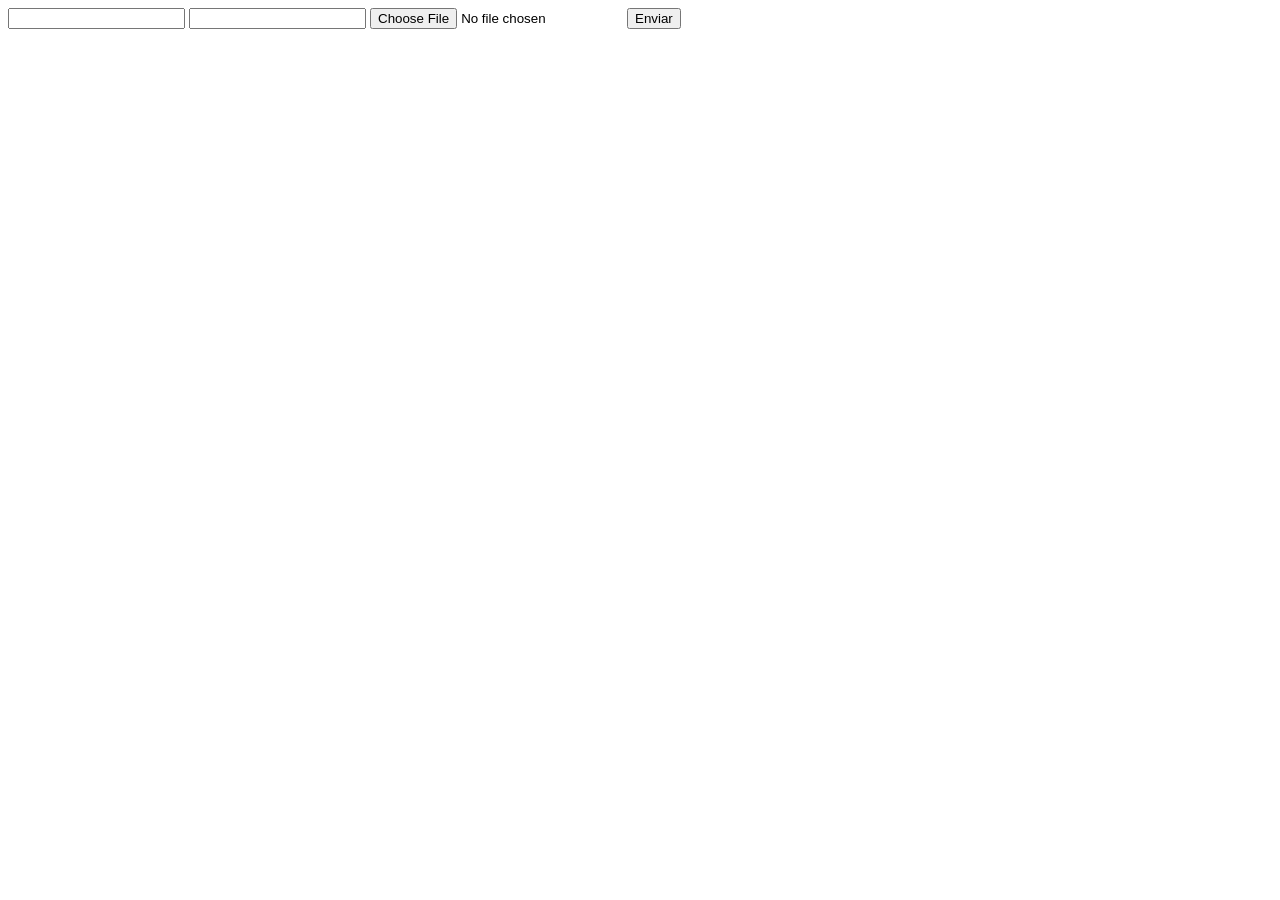
<file: DOCUMENTOS_DE_APOIO/exemplo_de_upload_de_arquivo/public/index.html>
<!DOCTYPE html>
<html lang="en">

<head>
  <meta charset="UTF-8">
  <meta http-equiv="X-UA-Compatible" content="IE=edge">
  <meta name="viewport" content="width=device-width, initial-scale=1.0">
  <title>Upload</title>
</head>

<body>

  <div>
    <input name="nome" id="nome" type="text" />
    <input name="email" id="email" type="url" />
    <input name="foto" id="foto" type="file" />
    <button onclick="enviar()">Enviar</button>
  </div>

  <div id="container"></div>
</body>

</html>

<script>
  function enviar() {
    const formData = new FormData();
    formData.append('foto', foto.files[0])
    formData.append('nome', nome.value)
    formData.append('email', email.value)

    fetch("/usuarios/cadastro", {
      method: "POST",
      body: formData
    })
      .then(res => {
        window.location = "./perfil.html"
      })
      .catch(err => {
        console.log(err);
      })
  }
</script>
</file>
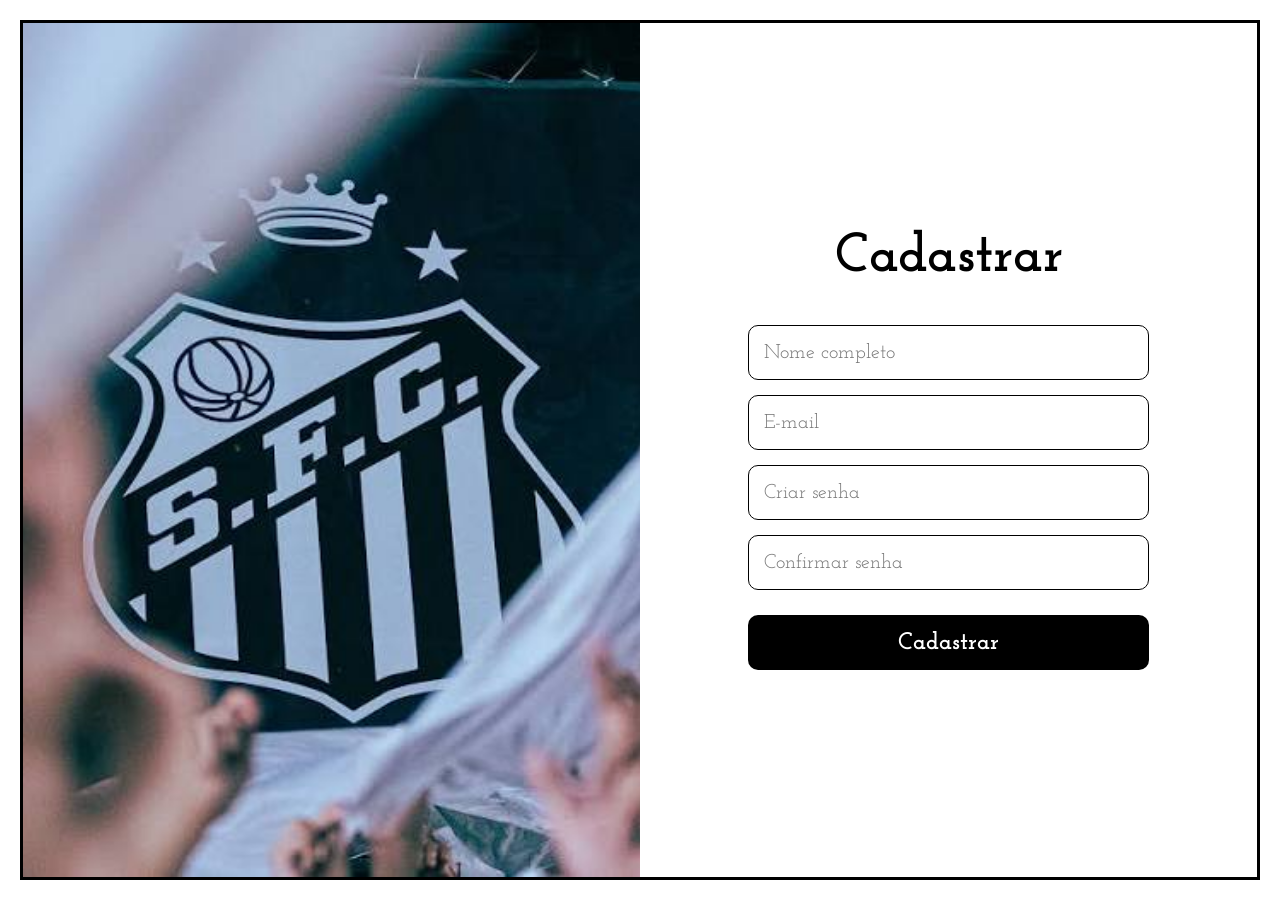
<file: html/cadastro.html>
<!DOCTYPE html>
<html lang="en">
<head>
    <meta charset="UTF-8">
    <meta name="viewport" content="width=device-width, initial-scale=1.0">
    <title>Cadastro - Santos FC</title>
    <link rel="stylesheet" href="../styles/cadastro.css">
</head>
<body>
    <div class="tela-cadastro">

        <div class="imagem-cadastro">
            <img src="../img/images (1).jpg" alt="Santos FC">
        </div>

        <div class="area-cadastro">

            <h1>Cadastrar</h1>

            <form>
                <input type="text" placeholder="Nome completo" required>

                <input type="email" placeholder="E-mail" required>

                <input type="password" placeholder="Criar senha" required>

                <input type="password" placeholder="Confirmar senha" required>

                <button type="submit">Cadastrar</button>
            </form>

        </div>

    </div>

    
</body>
</html>
</file>
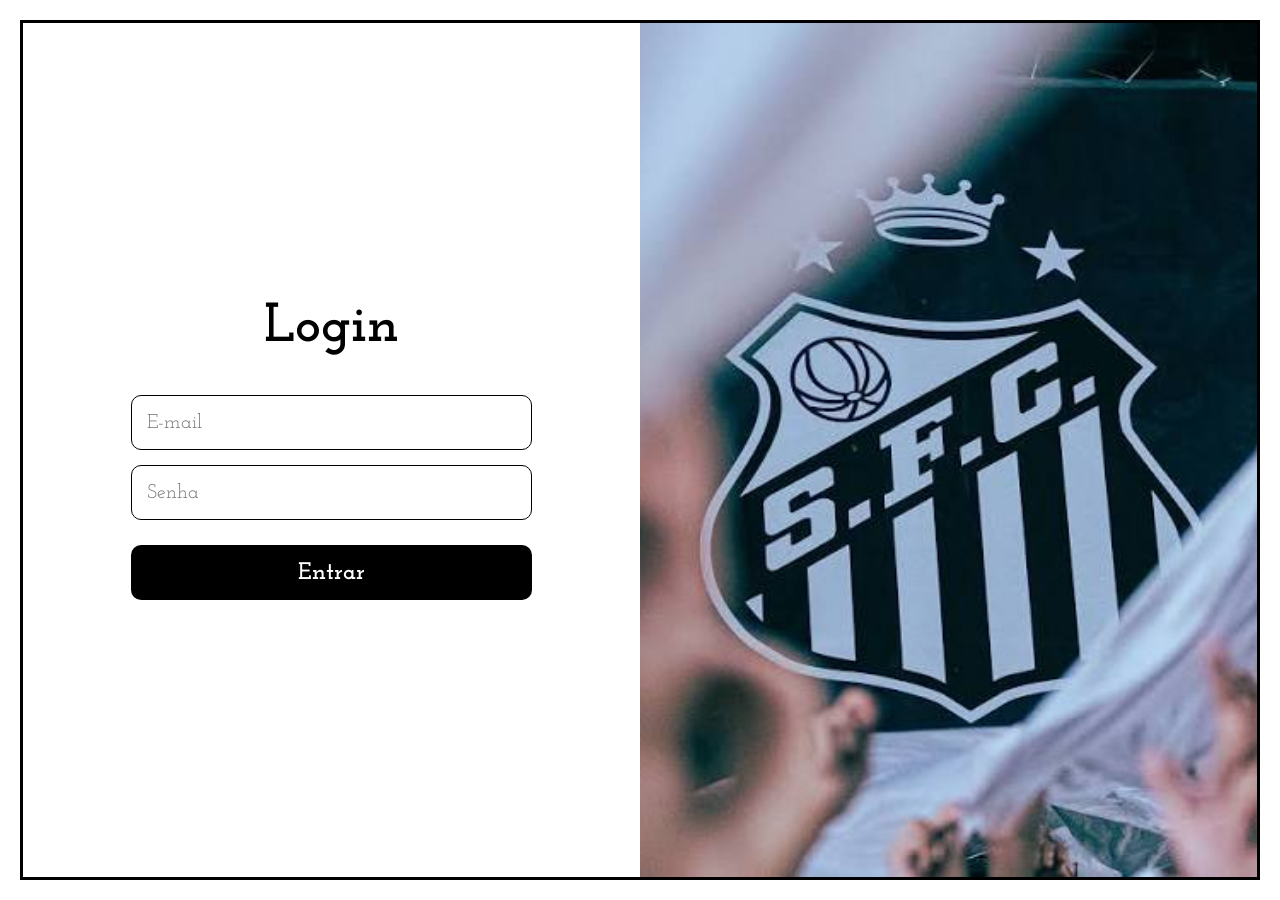
<file: html/login.html>
<!DOCTYPE html>
<html lang="en">
<head>
    <meta charset="UTF-8">
    <meta name="viewport" content="width=device-width, initial-scale=1.0">
    <title>Login - Santos FC</title>
    <link rel="stylesheet" href="../styles/login.css">
</head>
<body>
    <div class="tela-login">

        <div class="area-login">

            <h1>Login</h1>

            <form>

                <input type="email"
                       placeholder="E-mail"
                       required> 

                <input type="password"
                       placeholder="Senha"
                       required>

                <button type="submit">Entrar</button>

            </form>

        </div>

        <div class="imagem-login">
            <img src="../img/images (1).jpg"
                 alt="Vila Belmiro">
        </div>

    </div>
</body>
</html>
</file>
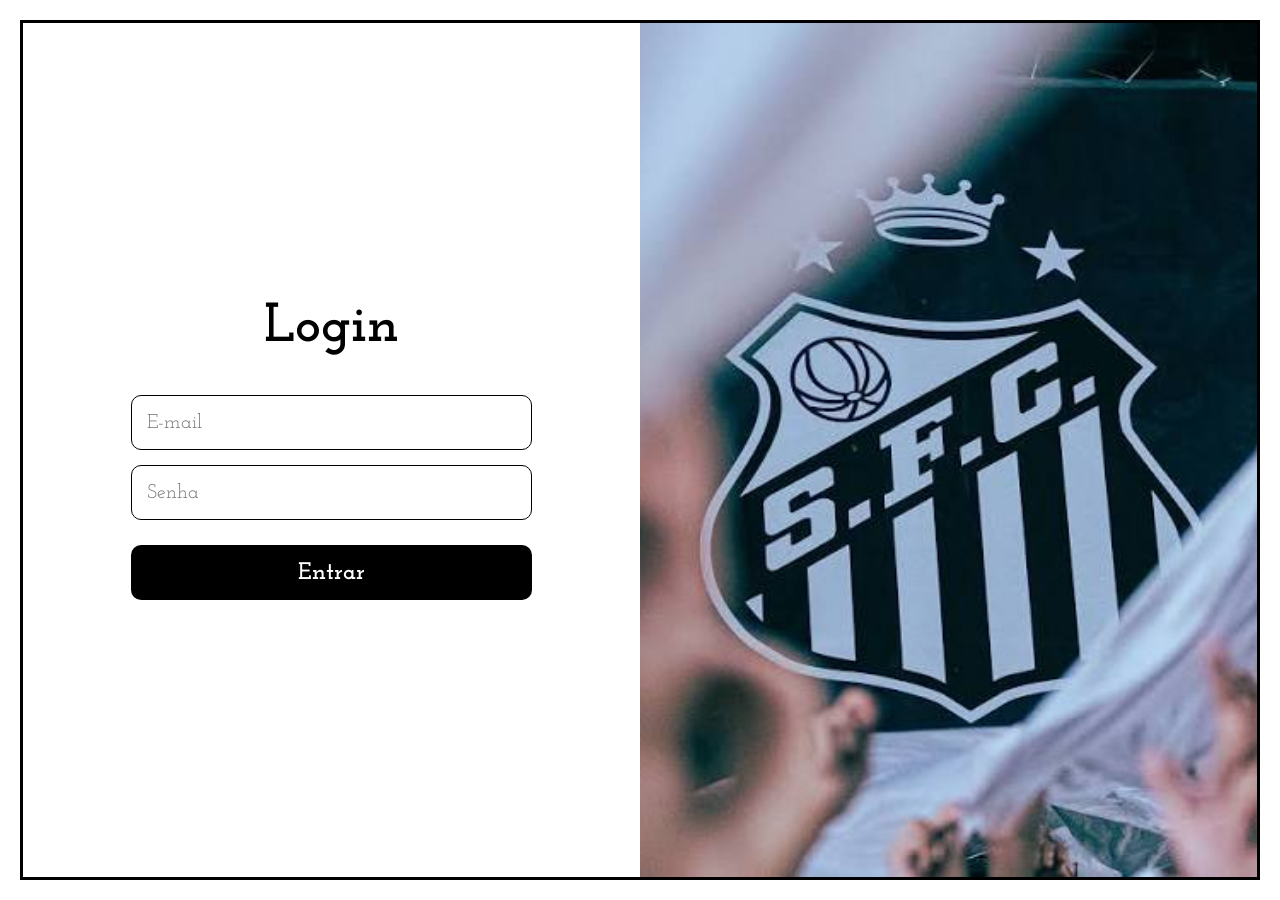
<file: public/cadastrojogador.html>
<!DOCTYPE html>
<html lang="pt-BR">

<head>
    <meta charset="UTF-8">
    <meta name="viewport" content="width=device-width, initial-scale=1.0">
    <title>Cadastro de Jogadores - Santos FC</title>
    <link rel="stylesheet" href="./css/cadastrojogador.css">
</head>

<body onload="listar()">

    <div class="container">

        <div class="cabecalho">
            <img src="https://upload.wikimedia.org/wikipedia/commons/1/15/Santos_Logo.png?utm_source=commons.wikimedia.org&utm_campaign=index&utm_content=thumbnail_unscaled&_=20230206125350"
                alt="Santos FC">
            <h1>Cadastro de jogadores</h1>
        </div>

        <div class="card-cadastro">

            <form>

                <div class="campos">

                    <div class="campo">
                        <label for="ipt_nome">Nome</label>
                        <input type="text" id="ipt_nome" placeholder="Nome do jogador" required>
                    </div>

                    <div class="campo">
                        <label for="slc_posicao">Posição</label>

                        <select id="slc_posicao" required>
                            <option value="">Selecione</option>
                            <option value="1">Goleiro</option>
                            <option value="2">Zagueiro</option>
                            <option value="3">Lateral</option>
                            <option value="4">Volante</option>
                            <option value="5">Meio-campista</option>
                            <option value="6">Atacante</option>
                        </select>
                    </div>

                    <div class="campo">
                        <label for="ipt_idade">Idade</label>
                        <input type="number" id="ipt_idade" min="16" max="50" placeholder="Ex.: 22" required>
                    </div>

                    <div class="campo">
                        <label for="ipt_camisa">Camisa</label>
                        <input type="number" id="ipt_camisa" min="1" max="99" placeholder="Ex.: 10" required>
                    </div>

                    <div class="campo">
                        <label for="ipt_nota">Nota geral</label>
                        <input type="number" id="ipt_nota" min="0" max="100" placeholder="0 a 100" required>
                    </div>

                </div>

                <button type="button" id="btn_cadastrar" onclick="cadastrar()">
                    + Cadastrar jogador
                </button>

                <div id="mensagem_erro"></div>

            </form>

        </div>

        <div class="card-tabela">

            <h2>Jogadores cadastrados</h2>

            <div class="tabela">

                <div class="linha cabecalho-tabela">
                    <div>ID</div>
                    <div>Nome</div>
                    <div>Posição</div>
                    <div>Idade</div>
                    <div>Camisa</div>
                    <div>Nota geral</div>
                    <div>Favorito</div>
                </div>

                <div id="lista_jogadores">

                </div>

            </div>

        </div>

        <a class="voltar" href="dashboard.html">
            Voltar para a dashboard
        </a>

    </div>

    <script>

        let idUsuario = sessionStorage.ID_USUARIO;

        if (!idUsuario) {
            window.location = "loginusuario.html";
        }

        function cadastrar() {

            let nome = ipt_nome.value.trim();
            let posicao = slc_posicao.value;
            let idade = ipt_idade.value;
            let camisa = ipt_camisa.value;
            let nota = ipt_nota.value;

            let mensagem = document.getElementById("mensagem_erro");

            mensagem.style.color = "red";

            if (nome == "" || posicao == "" || idade == "" ||
                camisa == "" || nota == "") {

                mensagem.innerHTML = "Preencha todos os campos!";
                return false;
            }

            if (idade < 16 || idade > 50) {
                mensagem.innerHTML = "A idade deve estar entre 16 e 50 anos!";
                return false;
            }

            if (camisa < 1 || camisa > 99) {
                mensagem.innerHTML = "A camisa deve estar entre 1 e 99!";
                return false;
            }

            if (nota < 0 || nota > 100) {
                mensagem.innerHTML = "A nota deve estar entre 0 e 100!";
                return false;
            }

            if (btn_cadastrar.disabled) {
                return false;
            }

            btn_cadastrar.disabled = true;

            fetch("/jogadores/cadastrar", {
                method: "POST",
                headers: {
                    "Content-Type": "application/json"
                },
                body: JSON.stringify({
                    idUsuarioServer: idUsuario,
                    nomeServer: nome,
                    posicaoServer: posicao,
                    idadeServer: idade,
                    camisaServer: camisa,
                    notaServer: nota
                })
            })
                .then(function (resposta) {

                    btn_cadastrar.disabled = false;

                    if (resposta.ok) {

                        mensagem.style.color = "green";
                        mensagem.innerHTML = "Jogador cadastrado com sucesso!";

                        ipt_nome.value = "";
                        slc_posicao.value = "";
                        ipt_idade.value = "";
                        ipt_camisa.value = "";
                        ipt_nota.value = "";

                        listar();

                    } else {
                        resposta.text().then(function (erro) {
                            mensagem.textContent = erro;
                            console.log("Status:", resposta.status);
                            console.log("Erro:", erro);
                        });
                    }

                })
                .catch(function (erro) {

                    console.log(erro);
                    btn_cadastrar.disabled = false;
                    mensagem.innerHTML = "Erro ao conectar com o servidor!";

                });
        }

        function listar() {

            if (!idUsuario) {
                return;
            }

            fetch(`/jogadores/listar/${idUsuario}`)
                .then(function (resposta) {

                    if (resposta.ok) {
                        return resposta.json();
                    }

                    throw new Error("Erro ao listar jogadores!");

                })
                .then(function (jogadores) {

                    lista_jogadores.innerHTML = "";

                    for (let i = 0; i < jogadores.length; i++) {

                        let jogador = jogadores[i];

                        let linha = document.createElement("div");

                        linha.className = "linha";

                        let dados = [
                            jogador.idJogador,
                            jogador.nome,
                            jogador.nomePosicao,
                            jogador.idade,
                            jogador.numeroCamisa,
                            jogador.notaGeral
                        ];

                        for (let j = 0; j < dados.length; j++) {

                            let coluna = document.createElement("div");

                            coluna.textContent = dados[j];

                            linha.appendChild(coluna);
                        }

                        let colunaFavorito = document.createElement("div");

                        let estrela = document.createElement("button");

                        estrela.type = "button";
                        estrela.className = "btn-favorito";

                        if (jogador.idFavorito != null) {

                            estrela.innerHTML = "★";
                            estrela.classList.add("favoritado");

                        } else {

                            estrela.innerHTML = "☆";

                        }

                        estrela.onclick = function () {

                            estrela.disabled = true;

                            alterarFavorito(
                                jogador.idJogador,
                                jogador.idFavorito,
                                estrela
                            );
                        };

                        colunaFavorito.appendChild(estrela);

                        linha.appendChild(colunaFavorito);

                        lista_jogadores.appendChild(linha);
                    }

                })
                .catch(function (erro) {

                    console.log(erro);

                    lista_jogadores.textContent =
                        "Erro ao carregar jogadores!";

                });
        }

        function alterarFavorito(idJogador, idFavorito, estrela) {

            let rota = "/jogadores/favoritar";
            let metodo = "POST";

            if (idFavorito != null) {

                rota = "/jogadores/desfavoritar";
                metodo = "DELETE";

            }

            fetch(rota, {

                method: metodo,

                headers: {
                    "Content-Type": "application/json"
                },

                body: JSON.stringify({
                    idUsuarioServer: idUsuario,
                    idJogadorServer: idJogador
                })

            })
                .then(function (resposta) {

                    if (resposta.ok) {

                        listar();

                    } else {

                        estrela.disabled = false;
                        alert("Erro ao alterar favorito!");

                    }

                })
                .catch(function (erro) {

                    estrela.disabled = false;
                    console.log(erro);

                    alert("Erro ao conectar com o servidor!");

                });
        }

    </script>

</body>

</html>
</file>
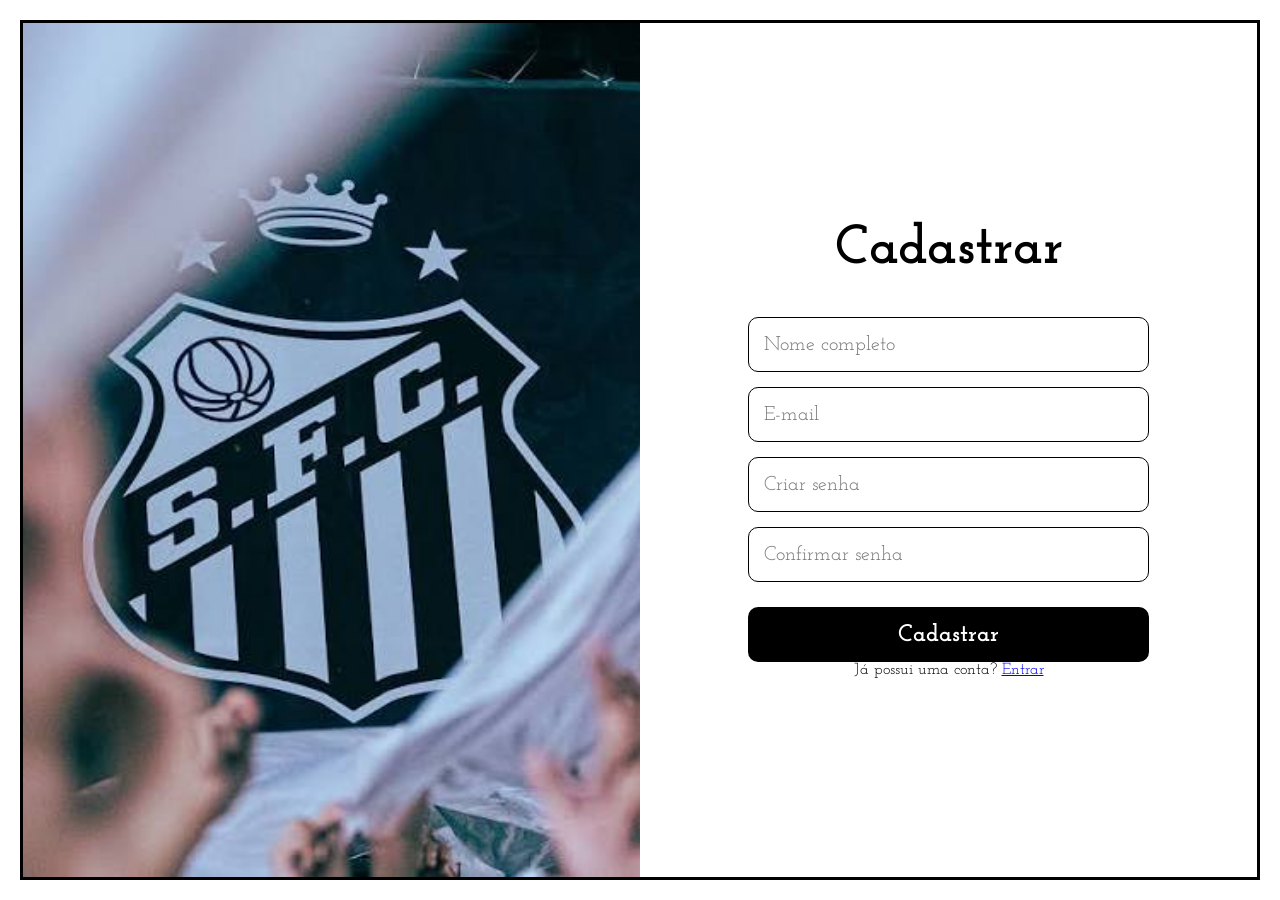
<file: public/cadastrousuario.html>
<!DOCTYPE html>
<html lang="en">

<head>
    <meta charset="UTF-8">
    <meta name="viewport" content="width=device-width, initial-scale=1.0">
    <title>Cadastro - Santos FC</title>
    <link rel="stylesheet" href="./css/cadastrousuario.css">
</head>

<body>
    <div class="tela-cadastro">

        <div class="imagem-cadastro">
            <img src="./assets/imgs/images (1).jpg" alt="Santos FC">
        </div>

        <div class="area-cadastro">

            <h1>Cadastrar</h1>

            <form>

                <input type="text" id="ipt_nome" placeholder="Nome completo" required>

                <input type="email" id="ipt_email" placeholder="E-mail" required>

                <input type="password" id="ipt_senha" placeholder="Criar senha" required>

                <input type="password" id="ipt_confirmar" placeholder="Confirmar senha" required>

                <button type="button" id="btn_cadastrar" onclick="cadastrar()">
                    Cadastrar
                </button>

                <div id="mensagem_erro"></div>
            </form>

            <p class="link-login">
                Já possui uma conta?
                <a href="loginusuario.html">Entrar</a>
            </p>

        </div>

    </div>


</body>

</html>
<script>


    function cadastrar() {


        // Recuperando os valores dos inputs
        let nome = ipt_nome.value.trim();
        let email = ipt_email.value.trim();
        let senha = ipt_senha.value;
        let confirmacaoSenha = ipt_confirmar.value;

        let mensagem = document.getElementById("mensagem_erro");

        // Verificando campos em branco
        if (
            nome == "" ||
            email == "" ||
            senha == "" ||
            confirmacaoSenha == ""
        ) {
            mensagem.innerHTML = "Preencha todos os campos!";
            return false;
        }

        // Verificando se o e-mail possui @
        if (!email.includes("@")) {
            mensagem.innerHTML = "O e-mail deve conter @!";
            return false;
        }

        // Verificando o tamanho da senha
        if (senha.length < 8) {
            mensagem.innerHTML =
                "A senha deve possuir pelo menos 8 caracteres!";
            return false;
        }

        // Verificando se as senhas são iguais
        if (senha != confirmacaoSenha) {
            mensagem.innerHTML = "As senhas não coincidem!";
            return false;
        }

        // Enviando os dados para a API
        fetch("/usuarios/cadastrar", {
            method: "POST",
            headers: {
                "Content-Type": "application/json"
            },
            body: JSON.stringify({
                nomeServer: nome,
                emailServer: email,
                senhaServer: senha
            })
        })
            .then(function (resposta) {

                console.log("Resposta: ", resposta);

                if (resposta.ok) {

                    mensagem.innerHTML =
                        "Cadastro realizado com sucesso!";

                    setTimeout(function () {
                        window.location = "loginusuario.html";
                    }, 2000);

                } else {

                    mensagem.innerHTML =
                        "Não foi possível realizar o cadastro.";

                }

            })
            .catch(function (erro) {

                console.log("ERRO: ", erro);

                mensagem.innerHTML =
                    "Erro ao conectar com o servidor.";

            });

        return false;
    }

</script>
</file>
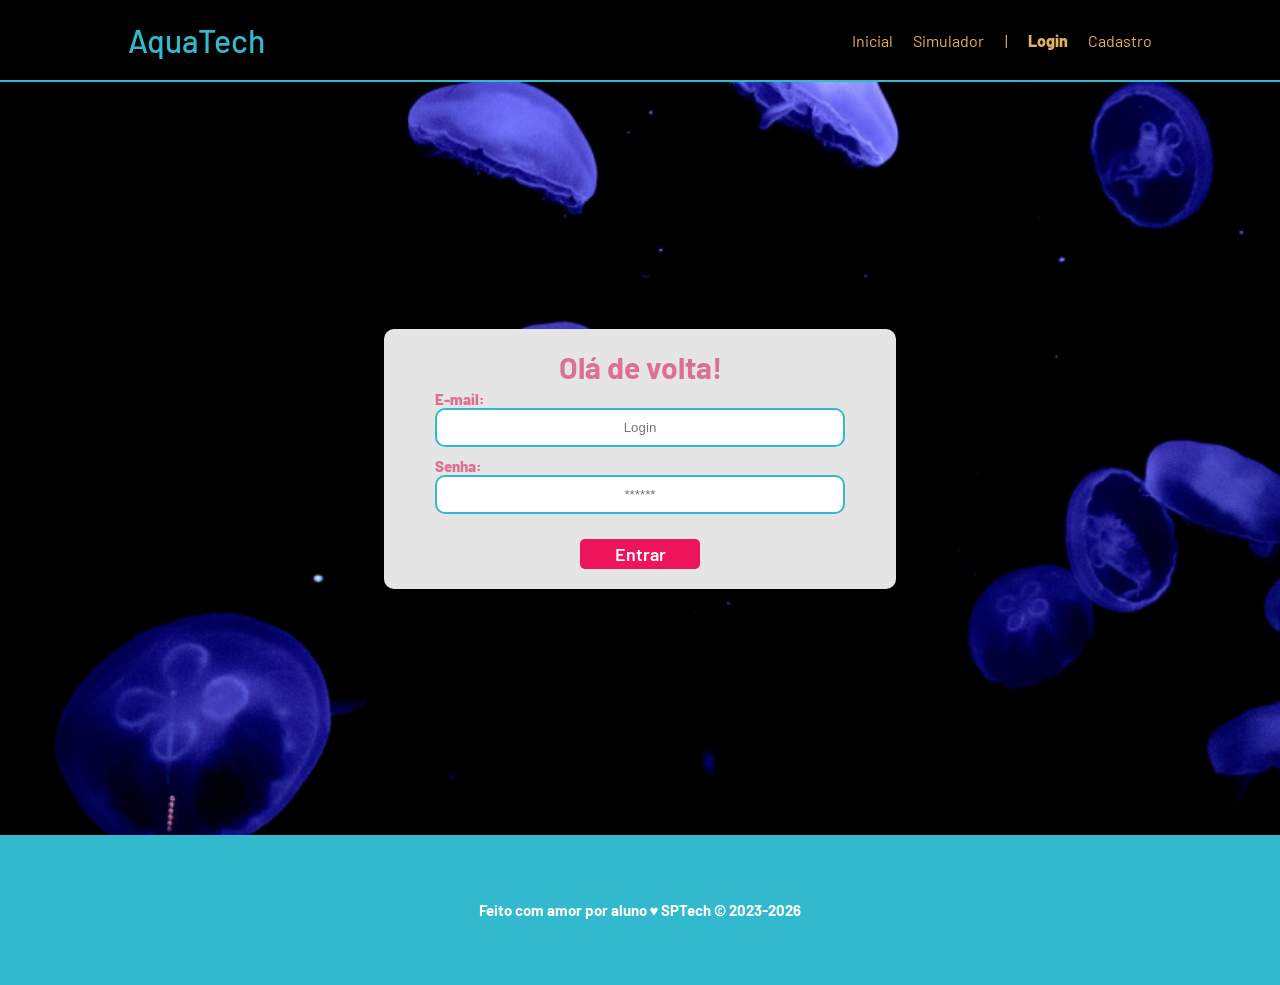
<file: public/login.html>
<!DOCTYPE html>
<html lang="pt-br">

<head>
    <meta charset="UTF-8">
    <meta http-equiv="X-UA-Compatible" content="IE=edge">
    <meta name="viewport" content="width=device-width, initial-scale=1.0">

    <title>AquaTech | Login</title>

    <script src="./js/sessao.js"></script>

    <link rel="stylesheet" href="./css/estilo.css">
    <link rel="icon" href="./assets/icon/favicon2.ico">
    <link rel="preconnect" href="https://fonts.gstatic.com">
</head>

<body>

    <!--Header-->

    <div class="header">
        <div class="container">
            <h1 class="titulo">AquaTech</h1>
            <ul class="navbar">
                <li>
                    <a href="index.html">Inicial</a>
                </li>
                <li>
                    <a href="simulador.html">Simulador</a>
                </li>
                <li>|</li>
                <li class="agora">
                    <a href="#">Login</a>
                </li>
                <li>
                    <a href="cadastro.html">Cadastro</a>
                </li>
            </ul>
        </div>
    </div>


    <div class="login">
        <div class="alerta_erro">
            <div class="card_erro" id="cardErro">
                <span id="mensagem_erro"></span>
            </div>
        </div>
        <div class="container">
            <div class="card card-login">
                <h2>Olá de volta!</h2>
                <div class="formulario">
                    <div class="campo">
                        <span>E-mail:</span>
                        <input id="email_input" type="text" placeholder="Login">
                    </div>
                    <div class="campo">
                        <span>Senha:</span>
                        <input id="senha_input" type="password" placeholder="******">
                    </div>
                    <button class="botao" onclick="entrar()">Entrar</button>
                </div>

                <div id="div_aguardar" class="loading-div">
                    <img src="./assets/circle-loading.gif" id="loading-gif">
                </div>

                <div id="div_erros_login"></div>
            </div>
        </div>
    </div>

    <!--footer inicio-->
    <div class="footer">
        <div class="container">
            <h4>Feito com amor por aluno &hearts; SPTech &copy; 2023-2026</h4>
        </div>
    </div>
    <!--footer fim-->

</body>

</html>

<script>


    function entrar() {
        aguardar();

        var emailVar = email_input.value;
        var senhaVar = senha_input.value;

        if (emailVar == "" || senhaVar == "") {
            cardErro.style.display = "block"
            mensagem_erro.innerHTML = "(Mensagem de erro para todos os campos em branco)";
            finalizarAguardar();
            return false;
        }
        else {
            setInterval(sumirMensagem, 5000)
        }

        console.log("FORM LOGIN: ", emailVar);
        console.log("FORM SENHA: ", senhaVar);

        fetch("/usuarios/autenticar", {
            method: "POST",
            headers: {
                "Content-Type": "application/json"
            },
            body: JSON.stringify({
                emailServer: emailVar,
                senhaServer: senhaVar
            })
        }).then(function (resposta) {
            console.log("ESTOU NO THEN DO entrar()!")

            if (resposta.ok) {
                console.log(resposta);

                resposta.json().then(json => {
                    console.log(json);
                    console.log(JSON.stringify(json));
                    sessionStorage.EMAIL_USUARIO = json.email;
                    sessionStorage.NOME_USUARIO = json.nome;
                    sessionStorage.ID_USUARIO = json.id;
                    sessionStorage.AQUARIOS = JSON.stringify(json.aquarios)

                    setTimeout(function () {
                        window.location = "./dashboard/cards.html";
                    }, 1000); // apenas para exibir o loading

                });

            } else {

                console.log("Houve um erro ao tentar realizar o login!");

                resposta.text().then(texto => {
                    console.error(texto);
                    finalizarAguardar(texto);
                });
            }

        }).catch(function (erro) {
            console.log(erro);
        })

        return false;
    }

    function sumirMensagem() {
        cardErro.style.display = "none"
    }

</script>
</file>
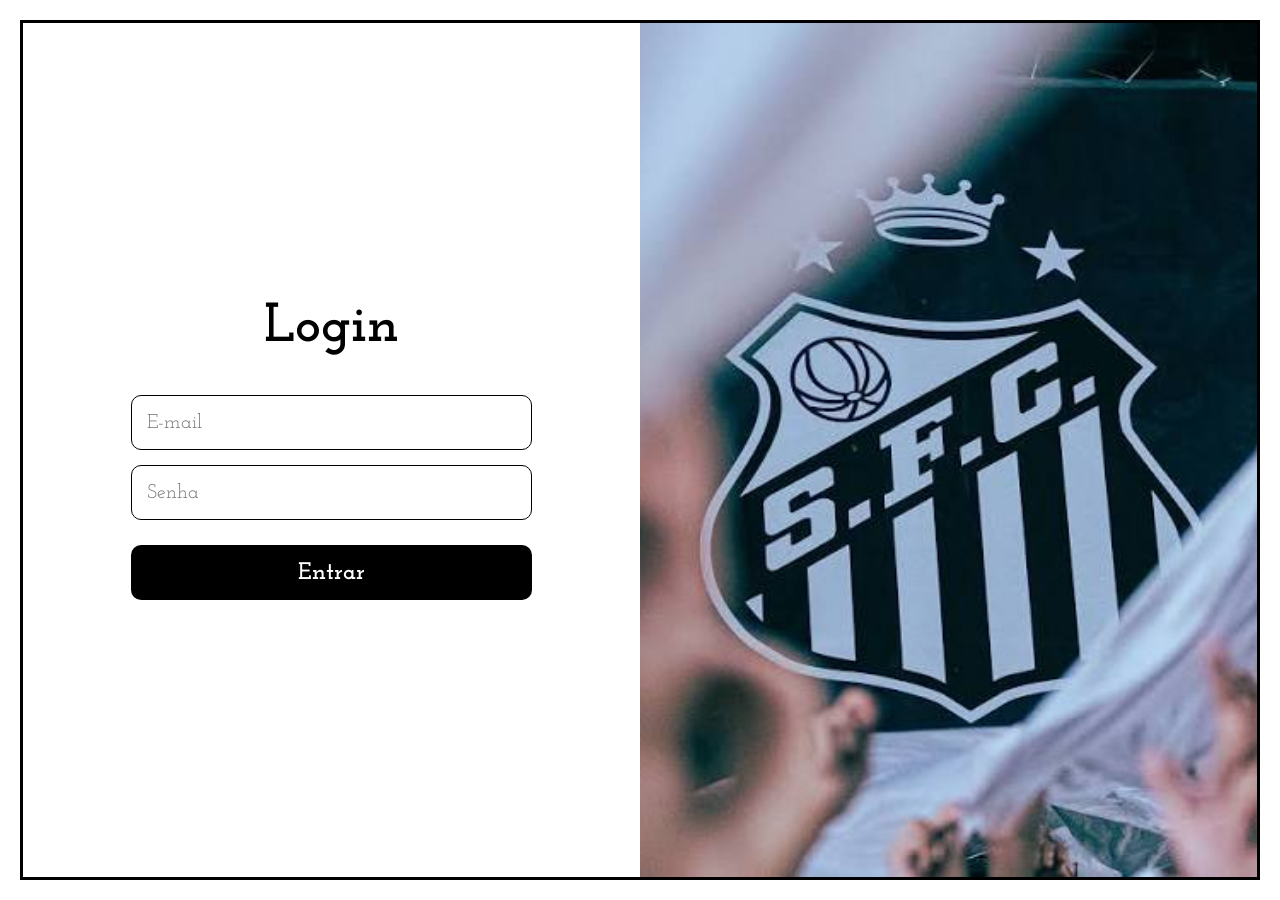
<file: public/loginusuario.html>
<!DOCTYPE html>
<html lang="pt-BR">

<head>
    <meta charset="UTF-8">
    <meta name="viewport" content="width=device-width, initial-scale=1.0">
    <title>Login - Santos FC</title>
    <link rel="stylesheet" href="./css/loginusuario.css">
</head>

<body>
    <div class="tela-login">

        <div class="area-login">

            <h1>Login</h1>

            <form>

                <input type="email" id="ipt_email"
                    placeholder="E-mail" required>

                <input type="password" id="ipt_senha"
                    placeholder="Senha" required>

                <button type="button" id="btn_entrar" onclick="entrar()">
                    Entrar
                </button>

                <div id="mensagem_erro"></div>

            </form>

        </div>

        <div class="imagem-login">
            <img src="./assets/imgs/images (1).jpg"
                alt="Vila Belmiro">
        </div>

    </div>

    <script>

        function entrar() {

            // Recuperando os valores dos inputs
            let email = ipt_email.value.trim();
            let senha = ipt_senha.value;

            let mensagem = document.getElementById("mensagem_erro");

            mensagem.style.color = "red";
            mensagem.style.backgroundColor = "#fee2e2";

            // Verificando campos vazios
            if (email == "" || senha == "") {
                mensagem.innerHTML = "Preencha todos os campos!";
                return false;
            }

            // Verificando se o e-mail possui @
            if (!email.includes("@")) {
                mensagem.innerHTML = "O e-mail deve conter @!";
                return false;
            }

            // Verificando o formato do e-mail
            if (!ipt_email.checkValidity()) {
                mensagem.innerHTML = "Informe um e-mail válido!";
                return false;
            }

            // Impedindo tentativas duplicadas
            if (btn_entrar.disabled) {
                return false;
            }

            btn_entrar.disabled = true;

            mensagem.style.color = "black";
            mensagem.style.backgroundColor = "#eeeeee";
            mensagem.innerHTML = "Realizando login...";

            // Enviando os dados para a API
            fetch("/usuarios/autenticar", {
                method: "POST",
                headers: {
                    "Content-Type": "application/json"
                },
                body: JSON.stringify({
                    emailServer: email,
                    senhaServer: senha
                })
            })
            .then(function (resposta) {

                if (resposta.ok) {

                    resposta.json().then(function (dados) {

                        // Armazenando os dados do usuário
                        sessionStorage.ID_USUARIO = dados.idUsuario;
                        sessionStorage.NOME_USUARIO = dados.nome;
                        sessionStorage.EMAIL_USUARIO = dados.email;

                        mensagem.style.color = "green";
                        mensagem.style.backgroundColor = "#dcfce7";

                        mensagem.innerHTML =
                            "Login realizado com sucesso!";

                        setTimeout(function () {
                            window.location = "dashboardusuario.html";
                        }, 2000);

                    });

                } else {

                    mensagem.style.color = "red";
                    mensagem.style.backgroundColor = "#fee2e2";

                    if (resposta.status == 403) {
                        mensagem.innerHTML = "E-mail ou senha inválidos!";
                    } else {
                        mensagem.innerHTML = "Não foi possível realizar o login.";
                    }

                    btn_entrar.disabled = false;

                }

            })
            .catch(function (erro) {

                console.log("ERRO: ", erro);

                mensagem.style.color = "red";
                mensagem.style.backgroundColor = "#fee2e2";

                mensagem.innerHTML =
                    "Erro ao conectar com o servidor.";

                btn_entrar.disabled = false;

            });

            return false;
        }

    </script>

</body>
</html>
</file>
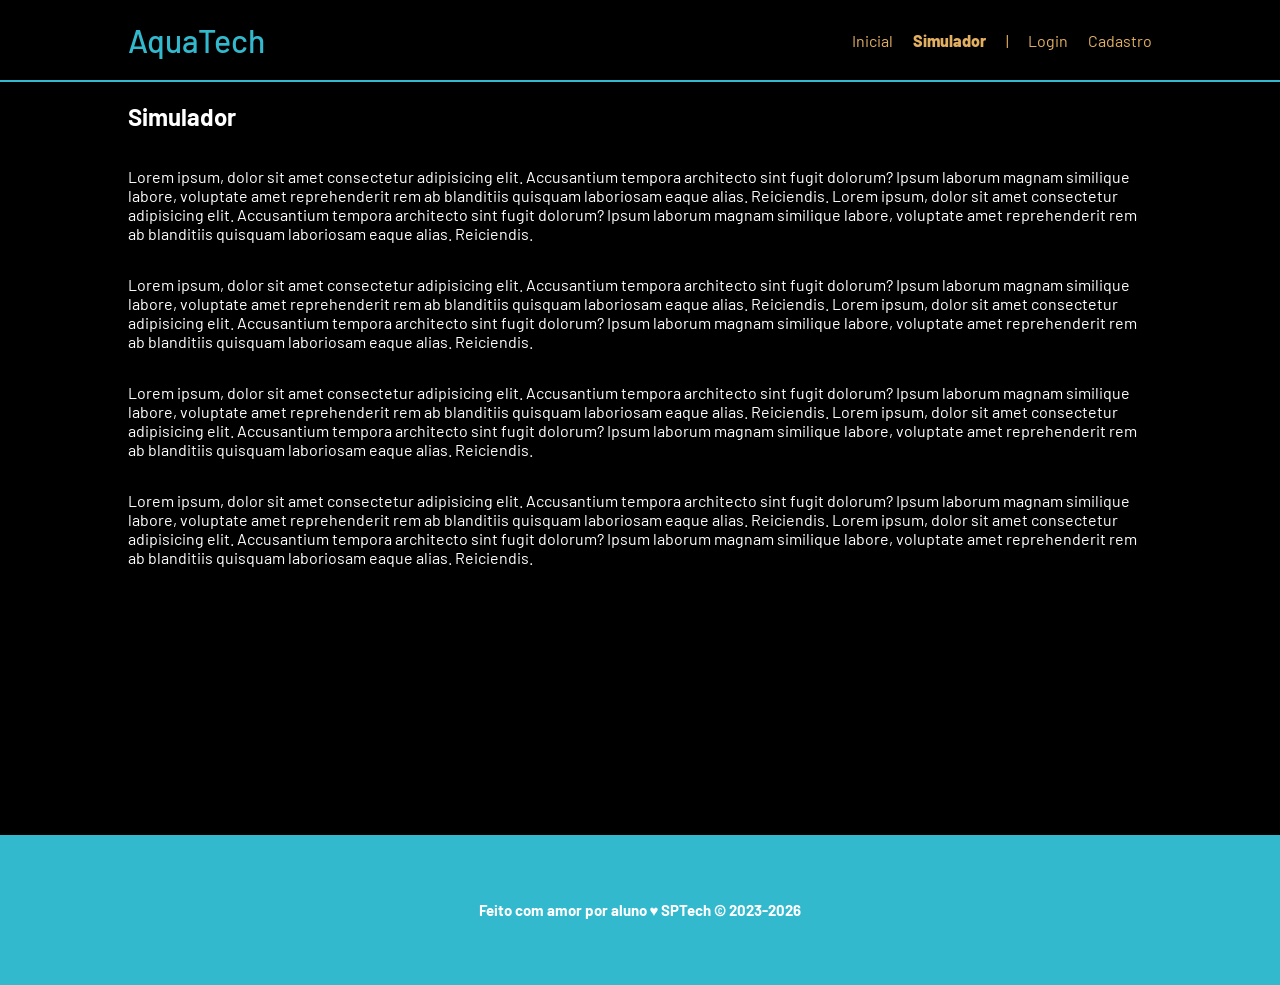
<file: public/simulador.html>
<!DOCTYPE html>
<html lang="pt-br">

<head>
    <meta charset="UTF-8">
    <meta http-equiv="X-UA-Compatible" content="IE=edge">
    <meta name="viewport" content="width=device-width, initial-scale=1.0">

    <title>AquaTech | Simulador</title>

    <script src="./js/sessao.js"></script>

    <link rel="stylesheet" href="./css/estilo.css">
    <link rel="icon" href="./assets/icon/favicon2.ico">
    <link rel="preconnect" href="https://fonts.gstatic.com">
</head>

<body>

    <!--header inicio-->
    <div class="header">
        <div class="container">
            <h1 class="titulo">AquaTech</h1>
            <ul class="navbar">
                <li>
                    <a href="./index.html">Inicial</a>
                </li>
                <li class="agora">Simulador</li>
                <li>|</li>
                <li>
                    <a href="./login.html">Login</a>
                </li>
                <li>
                    <a href="./login.html">Cadastro</a>
                </li>
            </ul>
        </div>
    </div>


    <!-- simulador inicio -->
    <div class="simulador">
        <div class="container">
            <h2>Simulador</h2>
            <p>Lorem ipsum, dolor sit amet consectetur adipisicing elit. Accusantium tempora architecto sint fugit
                dolorum? Ipsum laborum magnam similique labore, voluptate amet reprehenderit rem ab blanditiis quisquam
                laboriosam eaque alias. Reiciendis. Lorem ipsum, dolor sit amet consectetur adipisicing elit.
                Accusantium tempora architecto sint fugit dolorum? Ipsum laborum magnam similique labore, voluptate amet
                reprehenderit rem ab blanditiis quisquam laboriosam eaque alias. Reiciendis.</p>
            <p>Lorem ipsum, dolor sit amet consectetur adipisicing elit. Accusantium tempora architecto sint fugit
                dolorum? Ipsum laborum magnam similique labore, voluptate amet reprehenderit rem ab blanditiis quisquam
                laboriosam eaque alias. Reiciendis. Lorem ipsum, dolor sit amet consectetur adipisicing elit.
                Accusantium tempora architecto sint fugit dolorum? Ipsum laborum magnam similique labore, voluptate amet
                reprehenderit rem ab blanditiis quisquam laboriosam eaque alias. Reiciendis.</p>
            <p>Lorem ipsum, dolor sit amet consectetur adipisicing elit. Accusantium tempora architecto sint fugit
                dolorum? Ipsum laborum magnam similique labore, voluptate amet reprehenderit rem ab blanditiis quisquam
                laboriosam eaque alias. Reiciendis. Lorem ipsum, dolor sit amet consectetur adipisicing elit.
                Accusantium tempora architecto sint fugit dolorum? Ipsum laborum magnam similique labore, voluptate amet
                reprehenderit rem ab blanditiis quisquam laboriosam eaque alias. Reiciendis.</p>
            <p>Lorem ipsum, dolor sit amet consectetur adipisicing elit. Accusantium tempora architecto sint fugit
                dolorum? Ipsum laborum magnam similique labore, voluptate amet reprehenderit rem ab blanditiis quisquam
                laboriosam eaque alias. Reiciendis. Lorem ipsum, dolor sit amet consectetur adipisicing elit.
                Accusantium tempora architecto sint fugit dolorum? Ipsum laborum magnam similique labore, voluptate amet
                reprehenderit rem ab blanditiis quisquam laboriosam eaque alias. Reiciendis.</p>

        </div>
    </div>
    <!-- simulador fim -->

    <!--footer inicio-->
    <div class="footer">
        <div class="container">
            <h4>Feito com amor por aluno &hearts; SPTech &copy; 2023-2026</h4>
        </div>
    </div>
    <!--footer fim-->


</body>

</html>
</file>
<file: styles/cadastro.css>
@import url('https://fonts.googleapis.com/css2?family=Josefin+Slab:ital,wght@0,100..700;1,100..700&display=swap');

* {
    margin: 0;
    padding: 0;
    box-sizing: border-box;
    font-family: 'Josefin Slab', serif;
}

body {
    background-color: white;
    padding: 20px;
}

.tela-cadastro {
    display: flex;
    width: 100%;
    height: calc(100vh - 40px);
    border: 3px solid black;
}



.imagem-cadastro {
    width: 50%;
    height: 100%;
}

.imagem-cadastro img {
    width: 100%;
    height: 100%;
    object-fit: cover;
}



.area-cadastro {
    width: 50%;
    background-color: white;

    display: flex;
    flex-direction: column;
    justify-content: center;
    align-items: center;
}

.area-cadastro h1 {
    font-size: 55px;
    color: black;
    margin-bottom: 40px;
}



.area-cadastro form {
    display: flex;
    flex-direction: column;
    gap: 15px;
    width: 65%;
}

.area-cadastro input {
    width: 100%;
    height: 55px;
    padding: 15px;

    border: 1px solid black;
    border-radius: 10px;

    font-size: 20px;
    outline: none;
}



.area-cadastro button {
    width: 100%;
    height: 55px;

    background-color: black;
    color: white;

    border: none;
    border-radius: 10px;

    font-size: 24px;
    font-weight: bold;
    cursor: pointer;

    margin-top: 10px;
}

.area-cadastro button:hover {
    background-color: #333;
}
</file>
<file: styles/login.css>
@import url('https://fonts.googleapis.com/css2?family=Josefin+Slab:ital,wght@0,100..700;1,100..700&display=swap');

* {
    margin: 0;
    padding: 0;
    box-sizing: border-box;
    font-family: 'Josefin Slab', serif;
}

body {
    background-color: white;
    padding: 20px;
}

.tela-login {
    display: flex;
    width: 100%;
    height: calc(100vh - 40px);
    border: 3px solid black;
}



.area-login {
    width: 50%;
    background-color: white;

    display: flex;
    flex-direction: column;
    justify-content: center;
    align-items: center;
}

.area-login h1 {
    font-size: 55px;
    color: black;
    margin-bottom: 40px;
}



.area-login form {
    display: flex;
    flex-direction: column;
    gap: 15px;
    width: 65%;
}

.area-login input {
    width: 100%;
    height: 55px;
    padding: 15px;

    border: 1px solid black;
    border-radius: 10px;

    font-size: 20px;
    outline: none;
}



.area-login button {
    width: 100%;
    height: 55px;

    background-color: black;
    color: white;

    border: none;
    border-radius: 10px;

    font-size: 24px;
    font-weight: bold;
    cursor: pointer;

    margin-top: 10px;
}

.area-login button:hover {
    background-color: #333;
}



.imagem-login {
    width: 50%;
    height: 100%;
}

.imagem-login img {
    width: 100%;
    height: 100%;
    object-fit: cover;
}
</file>
<file: public/css/cadastrojogador.css>
@import url('https://fonts.googleapis.com/css2?family=Josefin+Slab:wght@400;500;600;700&display=swap');

* {
    margin: 0;
    padding: 0;
    box-sizing: border-box;
    font-family: 'Josefin Slab', serif;
}

body {
    background-color: white;
    color: black;
}

.container {
    width: 90%;
    margin: 30px auto;
}

/* Cabeçalho */

.cabecalho {
    display: flex;
    flex-direction: column;
    align-items: center;
    margin-bottom: 30px;
}

.cabecalho img {
    width: 100px;
}

.cabecalho h1 {
    font-size: 40px;
    margin-top: 15px;
    padding-bottom: 10px;
    border-bottom: 3px solid goldenrod;
}

/* Card de cadastro */

.card-cadastro {
    border: 2px solid goldenrod;
    border-radius: 15px;
    padding: 30px;
    margin-bottom: 30px;
}

.campos {
    display: flex;
    gap: 20px;
}

.campo {
    display: flex;
    flex-direction: column;
    flex: 1;
    min-width: 0;
    gap: 10px;
}

.campo label {
    font-size: 20px;
    font-weight: bold;
}

.campo input,
.campo select {
    width: 100%;
    height: 45px;
    padding: 10px;
    border: 1px solid #bcbcbc;
    border-radius: 8px;
    background-color: #f8f8f8;
    font-size: 16px;
}

.campo input:focus,
.campo select:focus {
    outline: 2px solid goldenrod;
}

/* Botão de cadastro */

#btn_cadastrar {
    display: block;
    margin: 30px auto 0;
    padding: 12px 30px;
    background-color: goldenrod;
    color: black;
    border: none;
    border-radius: 8px;
    font-size: 20px;
    font-weight: bold;
    cursor: pointer;
}

#btn_cadastrar:hover {
    background-color: darkgoldenrod;
}

/* Mensagem de erro */

#mensagem_erro {
    text-align: center;
    color: red;
    font-weight: bold;
    margin-top: 15px;
}

/* Card de jogadores cadastrados */

.card-tabela {
    border: 1px solid #bcbcbc;
    border-radius: 15px;
    padding: 25px;
}

.card-tabela h2 {
    font-size: 28px;
    margin-bottom: 20px;
}

.tabela {
    width: 100%;
    border-radius: 8px;
    overflow: hidden;
}

/* Linhas e colunas */

.linha {
    display: flex;
    align-items: center;
    padding: 15px;
    border-bottom: 1px solid #dddddd;
}

.linha div {
    flex: 1;
    min-width: 0;
    text-align: center;
    overflow-wrap: break-word;
    font-size: 18px;
}

.cabecalho-tabela {
    background-color: black;
    color: white;
    font-weight: bold;
}

#lista_jogadores .linha:nth-child(odd) {
    background-color: #f2f2f2;
}

/* Link para a dashboard */

.voltar {
    display: block;
    text-align: center;
    margin-top: 25px;
    color: black;
    font-size: 18px;
    font-weight: bold;
    text-decoration: none;
}

.voltar:hover {
    color: darkgoldenrod;
}

.btn-favorito {
    background-color: transparent;
    border: none;
    font-size: 28px;
    color: #999999;
    cursor: pointer;
    transition: 0.3s;
}

.btn-favorito:hover {
    color: goldenrod;
}

.btn-favorito.favoritado {
    color: goldenrod;
}
</file>
<file: public/css/cadastrousuario.css>
@import url('https://fonts.googleapis.com/css2?family=Josefin+Slab:ital,wght@0,100..700;1,100..700&display=swap');

* {
    margin: 0;
    padding: 0;
    box-sizing: border-box;
    font-family: 'Josefin Slab', serif;
}

body {
    background-color: white;
    padding: 20px;
}

.tela-cadastro {
    display: flex;
    width: 100%;
    height: calc(100vh - 40px);
    border: 3px solid black;
}



.imagem-cadastro {
    width: 50%;
    height: 100%;
}

.imagem-cadastro img {
    width: 100%;
    height: 100%;
    object-fit: cover;
}



.area-cadastro {
    width: 50%;
    background-color: white;

    display: flex;
    flex-direction: column;
    justify-content: center;
    align-items: center;
}

.area-cadastro h1 {
    font-size: 55px;
    color: black;
    margin-bottom: 40px;
}



.area-cadastro form {
    display: flex;
    flex-direction: column;
    gap: 15px;
    width: 65%;
}

.area-cadastro input {
    width: 100%;
    height: 55px;
    padding: 15px;

    border: 1px solid black;
    border-radius: 10px;

    font-size: 20px;
    outline: none;
}



.area-cadastro button {
    width: 100%;
    height: 55px;

    background-color: black;
    color: white;

    border: none;
    border-radius: 10px;

    font-size: 24px;
    font-weight: bold;
    cursor: pointer;

    margin-top: 10px;
}

.area-cadastro button:hover {
    background-color: #333;
}

#mensagem_erro {
    font-size: 18px;
    font-weight: bold;
    text-align: center;
    margin-top: 15px;
    padding: 12px;
    border-radius: 5px;
}

#mensagem_erro:empty {
    display: none;
}
</file>
<file: public/css/estilo.css>
@import url('https://fonts.googleapis.com/css2?family=Barlow:ital,wght@0,100;0,200;0,300;0,400;0,500;0,600;0,700;0,800;0,900;1,100;1,200;1,300;1,400;1,500;1,600;1,700;1,800;1,900&display=swap');

body {
  margin: 0;
  padding: 0;
  font-family: 'Barlow', 'Segoe UI', 'Segoe UI', Tahoma, Geneva, Verdana, sans-serif;
  background-color: black;
}

:root {
  --tamanho-header: 80px;
  --tamanho-banner: calc(100vh - var(--tamanho-header) - var(--tamanho-footer) - 2px);
  --tamanho-simulador: calc(100vh - var(--tamanho-header) - var(--tamanho-footer) - 2px);
  --tamanho-login: calc(100vh - var(--tamanho-header) - var(--tamanho-footer) - 2px);
  --tamanho-footer: 65px;
}

.container {
  display: flex;
  width: 80%;
  margin: auto;
}

.header {
  height: var(--tamanho-header);
  border-bottom: 2px solid #32b9cd;
}

.header .container {
  justify-content: space-between;
  align-items: center;
  height: 100%;
}

.header a {
  text-decoration: none;
  color: #e3b062;
}

.agora {
  font-weight: 800;
}

.navbar {
  width: 300px;
  display: flex;
  align-items: center;
  justify-content: space-between;
  list-style: none;
  color: #e3b062;
}

.titulo {
  color: #32b9cd;
  width: fit-content;
  font-weight: 500;
}

.header h1 {
  margin: 0;
}

/* BANNER */

.banner {
  height: var(--tamanho-banner);
  color: white;
  background-image: url('../assets/imgs/bg-jelly-fish-para-home.png');
  background-size: cover;
}

.banner .container {
  justify-content: center;
  align-items: center;
  height: 100%;
}

.banner .container p {
  width: 50%;
  margin: 0;
  padding: 0;
  font-size: 36px;
}

.banner .container span {
  font-weight: 800;
}

/* MISSÃO VISÃO VALORES */

.social {
  background-color: #e5e5e5;
  display: flex;
}

.social .container {
  justify-content: center;
}

.box img {
  width: 170px;
}

.social .container .boxes {
  display: flex;
  justify-content: space-between;
  width: 100%;
  padding: 30px 0;
}

.social p {
  text-align: center;
}

.box {
  display: flex;
  flex-direction: column;
  align-items: center;
}

/* FOOTER */

.footer {
  background-color: #32b9cd;
  height: 150px;
  color: #fff;
  display: flex;
  font-size: 15px;
}

.footer .container {
  justify-content: center;
  text-align: center;
}

.footer .container .version {
  font-size: 12px;
}

/* LOGIN */

.login {
  height: var(--tamanho-login);
  background-image: url('../assets/imgs/bg-jelly-fish-para-home.png');
  background-size: cover;
}

.login .container {
  justify-content: center;
  align-items: center;
  height: 100%;
}

.card {
  width: 50%;
  background-color: #e5e5e5;
  border-radius: 10px;
  display: flex;
  align-items: center;
  justify-content: space-evenly;
  color: palevioletred;
  flex-direction: column;
  height: fit-content;
  padding: 20px 0;
}

.card h2 {
  margin: 0;
  font-size: 30px;
}

.formulario {
  display: flex;
  height: 90%;
  width: 80%;
  justify-content: space-around;
  flex-direction: column;
}

.formulario span {
  font-size: 15px;
  font-weight: 800;
}

.formulario input {
  border: 2px solid #32b9cd;
  text-align: center;
  border-radius: 10px;
  margin: 0;
}

.formulario select {
  border: 2px solid #32b9cd;
  background-color: white;
  color: gray;
  height: 36px;
  text-align: center;
  border-radius: 10px;
  margin: 0;
}

.campo {
  display: flex;
  flex-direction: column;
  justify-content: start;
  padding: 5px 0;
}

.botao {
  cursor: pointer;
  font-family: "Barlow", sans-serif;
  border: 0;
  border-radius: 5px;
  font-weight: 600;
  font-size: 18px;
  color: #fff;
  background-color: #ED145B;
  width: 120px;
  height: 30px;
  align-self: center;
  margin-top: 20px;
}

.loading-div {
  width: 50px;
  display: none;
}

.loading-div img {
  height: 50px;
  width: 50px;
}

#div_erros_login {
  display: none
}

/* FORMULARIO */

.alerta_erro{
  display: flex;
  justify-content: flex-end;
}

.card_erro {
  display: none;
  background-color: #fff;
  color: black;
  width: 230px;
  position: fixed;
  border-radius: 4px;
  border: #ED145B 3px solid;
  padding: 10px;
  margin-right: 10%;
}

.card_erro #mensagem_erro{
  font-weight: 500;
  font-size: 20px;
}

.formulario .tipo_campo {
  font-size: 20px;
  font-weight: 600 !important;
}

.formulario {
  display: flex;
  flex-direction: column;
}

input {
  margin-bottom: 10px;
  border: 2px solid #32b9cd;
  padding: 10px;
  text-align: center;
  border-radius: 10px;
}

.btn {
  font-family: "Barlow", sans-serif;
  border: 0;
  border-radius: 5px;
  font-weight: 600;
  font-size: 18px;
  padding: 10px 15px;
  color: white;
  background-color: #ED145B;
  width: 120px;
  align-self: center;
  margin-top: 5px;
}

.loading-div {
  width: 50px;
  margin: auto;
  display: none;
}

.loading-div img {
  height: 50px;
  width: 50px;
}

/* SIMULADOR */

.simulador {
  color: white;
}

.simulador .container {
  flex-direction: column;
  overflow: scroll; 
  height: var(--tamanho-simulador);
}

/* ALERTA */

#alerta {
  position: absolute;
  right: 0;
  bottom: 0;
}

.mensagem-alarme {
  background-color: white;
  border-radius: 5px;
  width: 300px;
  height: 80px;
  margin: 10px;
  padding: 10px 0;
  display: flex;
  justify-content: space-evenly;
  align-items: center;
}

.mensagem-alarme h3 {
  font-size: 14px;
  margin: 0;
}

.mensagem-alarme .informacao {
  width: 66%;
}

.alarme-sino {
  width: 48px;
  height: 48px;
  animation-name: bell;
  animation-duration: 4s;
  background-image: url('https://cdn-icons-png.flaticon.com/512/1157/1157000.png');
  background-size: cover;
  animation-iteration-count: infinite;
}

@keyframes bell {
  0%   {transform: rotate(25deg)}
  25%  {transform: rotate(-25deg)}
  50%  {transform: rotate(25deg)}
  75%  {transform: rotate(-25deg)}
  100% {transform: rotate(25deg)}
}
</file>
<file: public/css/loginusuario.css>
@import url('https://fonts.googleapis.com/css2?family=Josefin+Slab:ital,wght@0,100..700;1,100..700&display=swap');

* {
    margin: 0;
    padding: 0;
    box-sizing: border-box;
    font-family: 'Josefin Slab', serif;
}

body {
    background-color: white;
    padding: 20px;
}

.tela-login {
    display: flex;
    width: 100%;
    height: calc(100vh - 40px);
    border: 3px solid black;
}



.area-login {
    width: 50%;
    background-color: white;

    display: flex;
    flex-direction: column;
    justify-content: center;
    align-items: center;
}

.area-login h1 {
    font-size: 55px;
    color: black;
    margin-bottom: 40px;
}



.area-login form {
    display: flex;
    flex-direction: column;
    gap: 15px;
    width: 65%;
}

.area-login input {
    width: 100%;
    height: 55px;
    padding: 15px;

    border: 1px solid black;
    border-radius: 10px;

    font-size: 20px;
    outline: none;
}



.area-login button {
    width: 100%;
    height: 55px;

    background-color: black;
    color: white;

    border: none;
    border-radius: 10px;

    font-size: 24px;
    font-weight: bold;
    cursor: pointer;

    margin-top: 10px;
}

.area-login button:hover {
    background-color: #333;
}



.imagem-login {
    width: 50%;
    height: 100%;
}

.imagem-login img {
    width: 100%;
    height: 100%;
    object-fit: cover;
}

#mensagem_erro {
    font-size: 18px;
    font-weight: bold;
    text-align: center;
    margin-top: 15px;
    padding: 12px;
    border-radius: 5px;
}

#mensagem_erro:empty {
    display: none;
}
</file>
